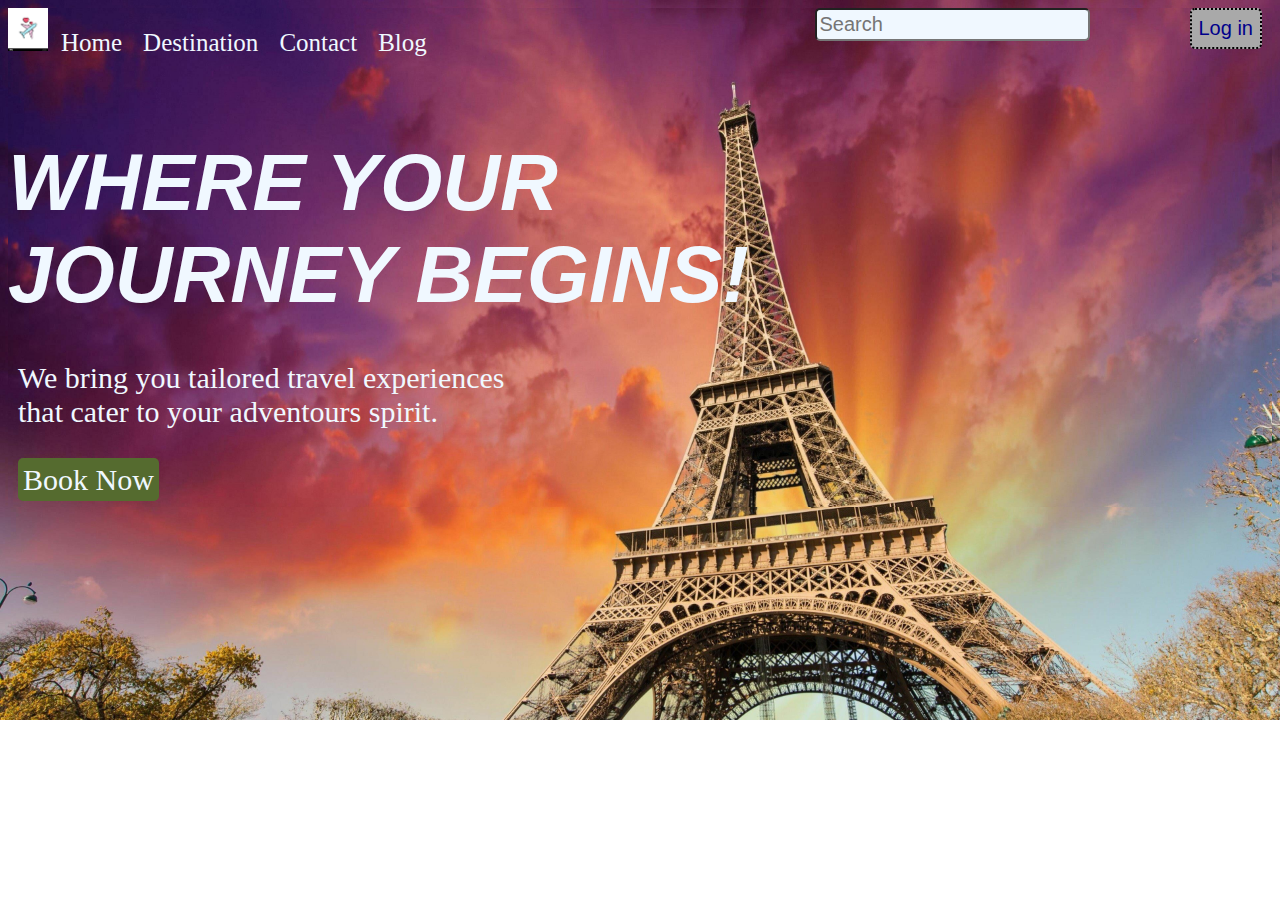
<file: index.html>
<!DOCTYPE html>
<html lang="en">
<head>
    <meta charset="UTF-8">
    <meta name="viewport" content="width=device-width, initial-scale=1.0">
    <title>Landing page</title>
    <link rel="stylesheet" type="text/css" href="style.css">
<body>
    <img src="last2.jpg" alt="logo" title="world tour" width="40px">
    <a class="link" href="#">Home</a>
    <a class="link" href="index3.html">Destination</a>
    <a class="link" href="index4.html">Contact</a>
    <a class="link" href="index2.html">Blog</a>
    <button class="in2">Log in</button>
    <input class="in1" name="search" type="text" placeholder="Search">
    <div class="main">
        <h3>WHERE YOUR<br>JOURNEY BEGINS!</h3>
        <p>We bring you tailored travel experiences <br> that cater to your adventours spirit.<br><br><a href="index5.html" class="butt">Book Now</a></p>
    </div>
</body>
</html>
</file>
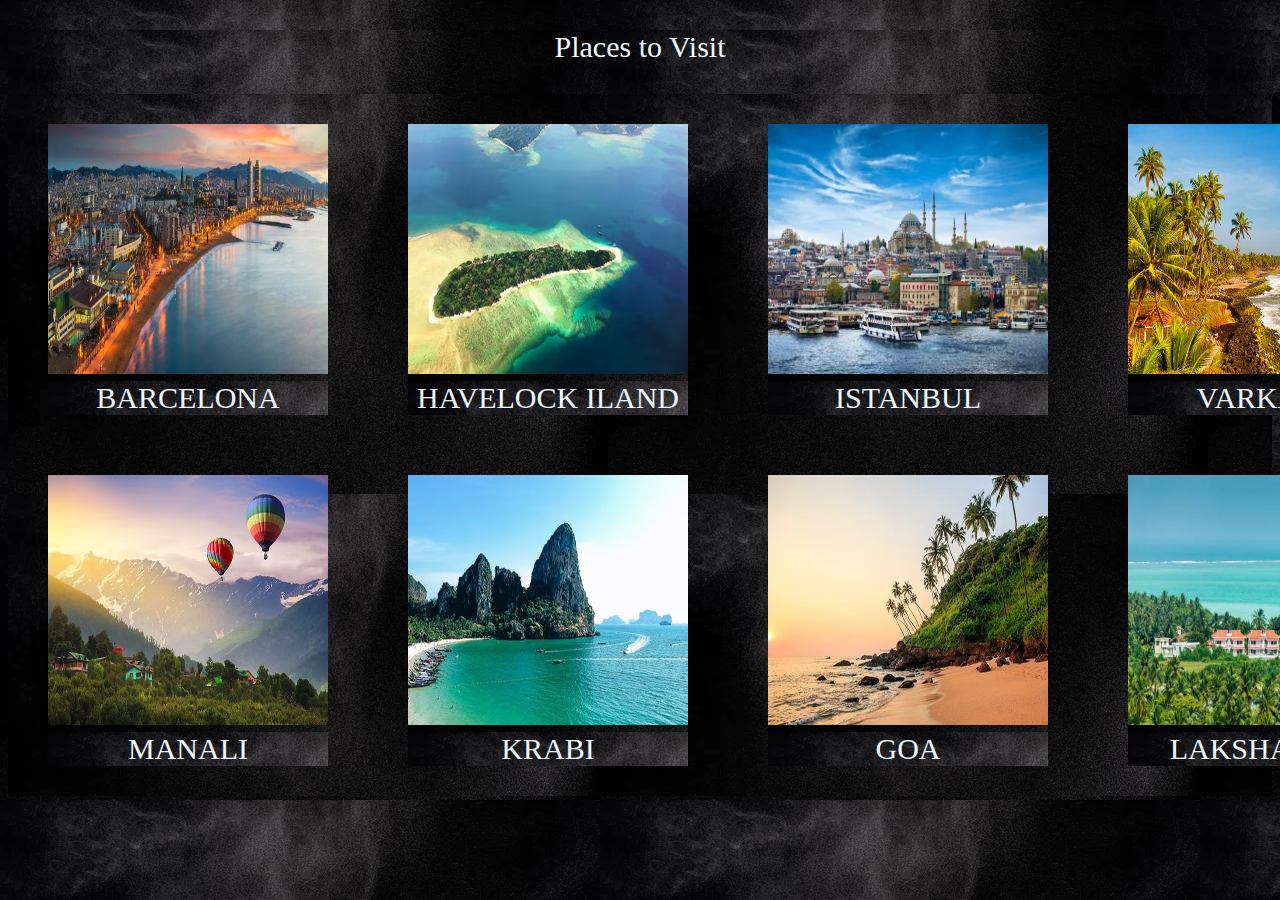
<file: index3.html>
<!DOCTYPE html>
<html lang="en">
<head>
    <meta charset="UTF-8">
    <meta name="viewport" content="width=device-width, initial-scale=1.0">
    <title>Destination</title>
    <link rel="stylesheet" type="text/css" href="style3.css">
</head>
<body>
    <p>Places to Visit</p>
    <div class="sec">
    <figure><img src="barcelona.avif" alt="Sorry, No image found" title="BARCELONA" width="280px" height="250px"><figcaption>BARCELONA</figcaption></figure>
    <figure><img src="havelock island.avif" alt="Sorry, No image found" title="HAVELOCK ISLAND" width="280px" height="250px"><figcaption>HAVELOCK ILAND</figcaption></figure>
    <figure><img src="istanbul.avif" alt="Sorry, No image found" title="ISTANBUL" width="280px" height="250px"><figcaption>ISTANBUL</figcaption></figure>
    <figure><img src="varkala.webp" alt="Sorry, No image found" title="VARKALA" width="280px" height="250px"><figcaption>VARKALA</figcaption></figure>
    <figure><img src="manali.avif" alt="Sorry, No image found" title="MANALI" width="280px" height="250px"><figcaption>MANALI</figcaption></figure>
    <figure><img src="krabi.avif" alt="Sorry, No image found" title="KRABI" width="280px" height="250px"><figcaption>KRABI</figcaption></figure>
    <figure><img src="goa.avif" alt="Sorry, No image found" title="GOA" width="280px" height="250px"><figcaption>GOA</figcaption></figure>
    <figure><img src="lakshadeep.webp" alt="Sorry, No image found" title="LAKSHADEEP" width="280px" height="250px"><figcaption>LAKSHADEEP</figcaption></figure>
    
    </div>
</body>
</html>
</file>
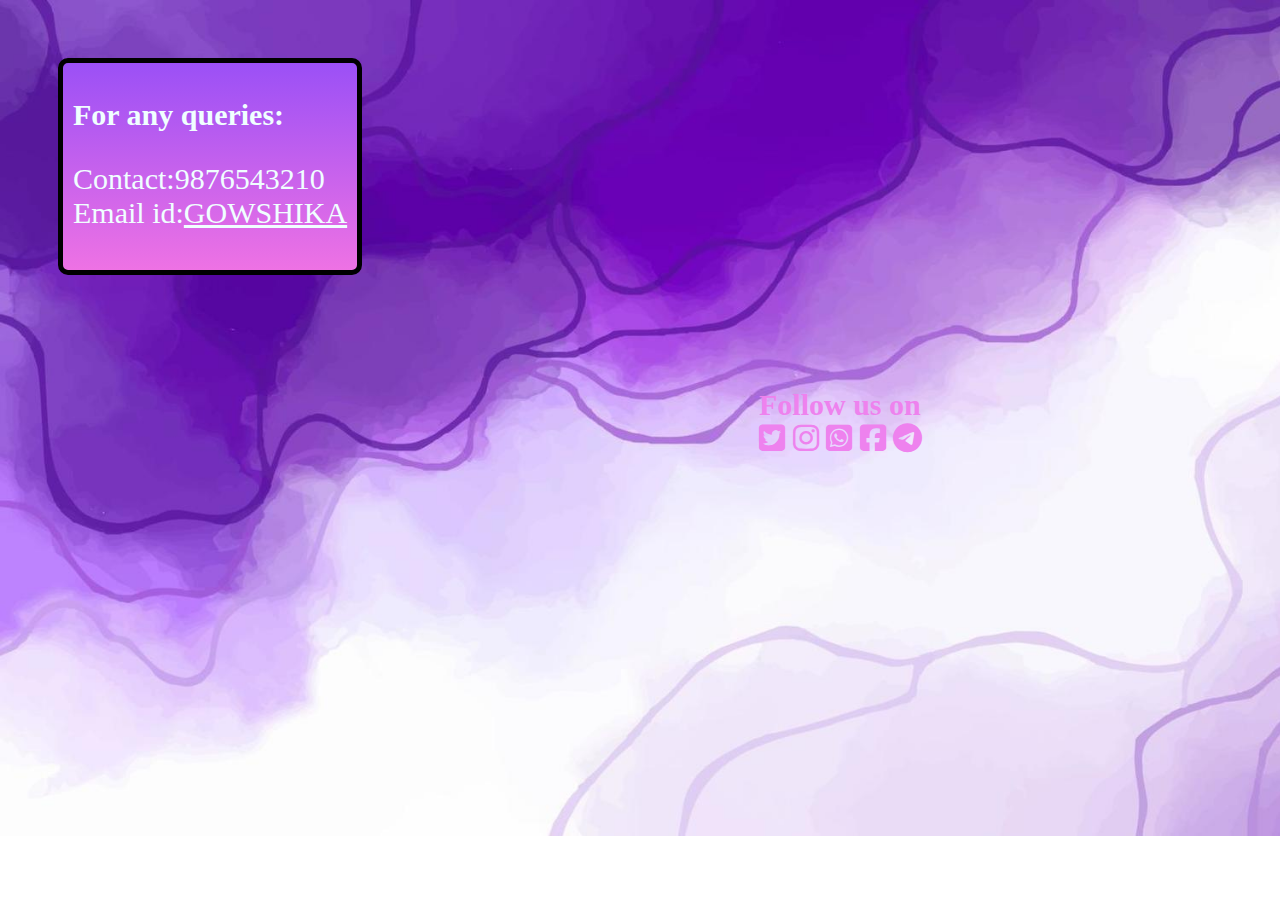
<file: index4.html>
<!DOCTYPE html>
<html lang="en">
<head>
    <meta charset="UTF-8">
    <meta name="viewport" content="width=device-width, initial-scale=1.0">
    <title>Contact</title>
    <link rel="stylesheet" type="text/css" href="style4.css">
    <link rel="stylesheet" href="https://cdnjs.cloudflare.com/ajax/libs/font-awesome/6.6.0/css/all.min.css">
</head>
<body>
<div class="query">
    <h2>For any queries:</h2>
    <p>Contact:9876543210<br>
    Email id:<a href="mailto:gowshikat.cs24@bitsathy.ac.in">GOWSHIKA</a></p>
</div>
<div class="in">   
    <p>Follow us on<br>
        <i class="fa-brands fa-square-twitter"></i>
        <i class="fa-brands fa-instagram"></i>
        <i class="fa-brands fa-square-whatsapp"></i>
        <i class="fa-brands fa-square-facebook"></i>
        <i class="fa-brands fa-telegram"></i></p>
</div>
</body>
</html>
</file>
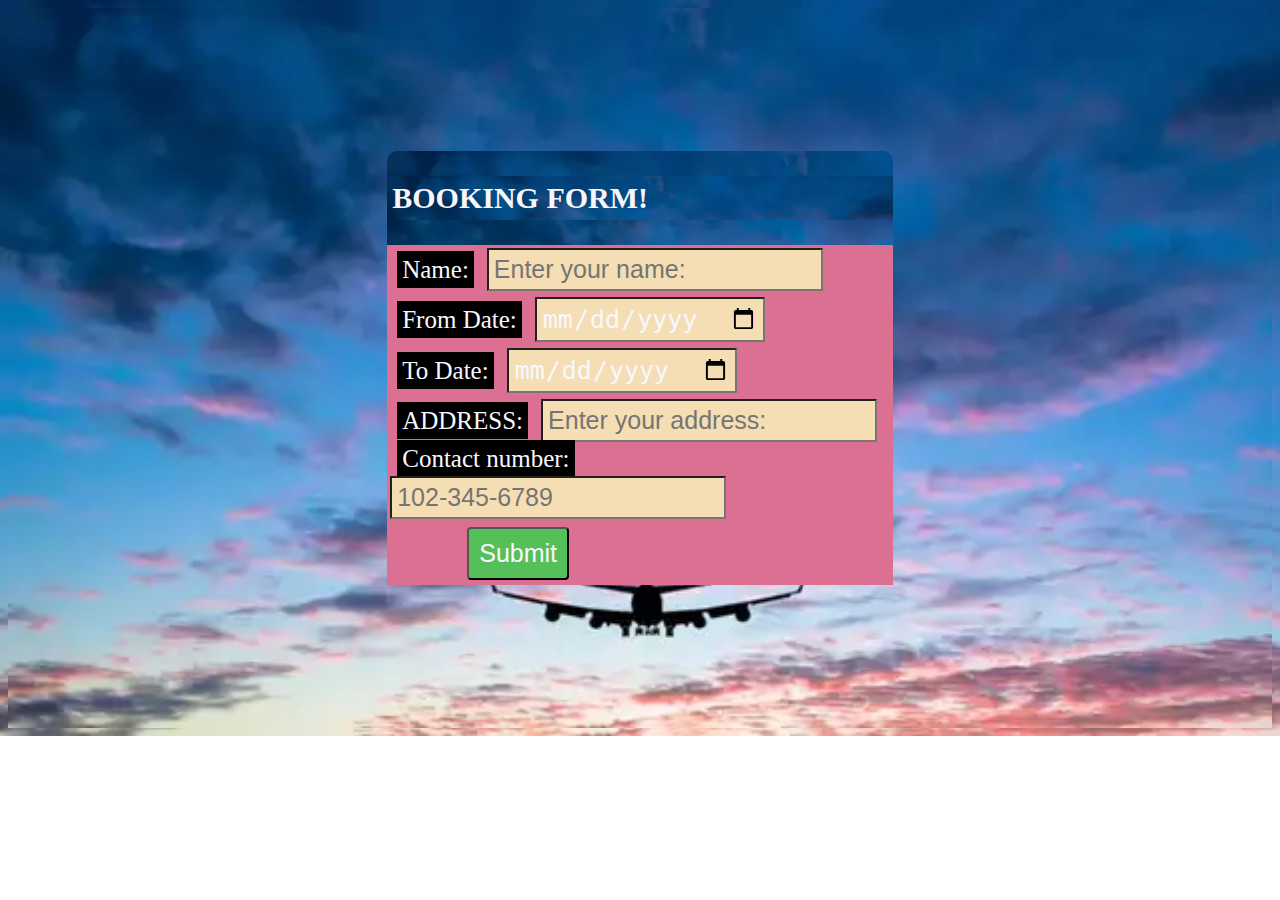
<file: index5.html>
<!DOCTYPE html>
<html lang="en">
<head>
    <meta charset="UTF-8">
    <meta name="viewport" content="width=device-width, initial-scale=1.0">
    <title>Document</title>
    <link rel="stylesheet" type="text/css" href="style5.css">
</head>
<body>
    <div class="start">
        <h2>BOOKING FORM!</h2>
    <form class="con">
        <label for="name">Name:</label><input type="text" id="name" maxlength="25" placeholder="Enter your name:" required><br>
        <label for="date">From Date:</label><input type="date" id="date" required><br>
        <label for="date">To Date:</label><input type="date" id="date" required><br>
        <label for="address">ADDRESS:</label><input type="text" id="address" maxlength="100" placeholder="Enter your address:" required><br>
        <label for="num">Contact number:</label><input type="tel" id="num" maxlength="10" placeholder="102-345-6789" required><br>
        <button type="submit">Submit</button>
    </form>
</div>
</body>
</html>
</file>
<file: style.css>
*{
  background-image: url("pariss.jpg");
  background-repeat: no-repeat;
  background-size: cover;
  cursor: pointer;
  color: aliceblue;
  font-size: 20px;
}
.link{
  font-size: 25px;
  font-family: Georgia, 'Times New Roman', Times, serif;
  background-image: none;
  padding: 8px;
  margin-bottom: 10px;
  text-decoration: none;
}
a:hover{
  color: blue;
  font-size: 25px;
}
.in2{
  color: darkblue;
  background-image: none;
  background-color: darkgrey;
  float: right;
  padding: 7px;
  border-style: dotted;
  border-radius: 5px;
  margin-right: 10px;
  margin-left: 50px;
}
.in2:hover{
  background-color: rgb(84, 84, 182);
  color: azure;
}
.in1{
  padding: 3px;
  margin-right: 50px;
  background-image: none;
  background-color: aliceblue;
  border-radius: 5px;
  text-align: left;
  float: right;
  color: black;
}
.main{
  background-image: none;
}
.main h3{
  font-size: 80px;
  font-family: 'Segoe UI', Tahoma, Geneva, Verdana, sans-serif;
  font-style: oblique;
  margin-bottom: 2px;
  background-image: none;
}
.main p{
  font-size: 30px;
  padding: 10px;
  background-image: none;
}
.butt{
  font-size: 30px;
  padding: 5px;
  border-radius: 5px;
  background-image: none;
  background-color: darkolivegreen;
  text-decoration: none;
}
.butt:hover{
  background-color: darkmagenta;
  font-size: 35px;
}
</file>
<file: style3.css>
*{
    background-image: url("back.jpg");
    font-size: 30px;
    color: aliceblue;
    text-align: center;
}
p{
    background-image: none;
}
.sec{
    display: grid;
    grid-template-columns: repeat(4,0.1fr);
}
.sec img:hover{
    height: 300px;
    width: 300px;
}
</file>
<file: style4.css>
*{
    background-image: url("contact.jpg");
    background-repeat: no-repeat;
    background-size: cover;
    font-size: 30px;
    color: azure;
}
.query{
    padding: 10px;
    margin: 50px;
    float: left;
    border: 5px solid black;
    background-image: linear-gradient(rgb(155, 80, 246), rgb(238, 114, 228));
    border-radius: 10px;
}
.query h2{
    background-image: none;
}
.query p{
    background-image: none;
}
.query a{
    background-image: none;
}
.in{
    float: inline-end;
    background-image: none;
    margin: 350px;
    margin-left: 300px;
    font-size: 50px;
    font-weight: bold;
}
.in p{
    background-image: none;
    color: violet;
}
.fa-brands{
    background-image: none;
    color:violet;
}
</file>
<file: style5.css>
*{
    background-image: url("flight.webp");
    background-repeat: no-repeat;
    background-size: cover;
    color: ghostwhite;
    font-size: 25px;
}
body{
    height: 80vh;
    display: flex;
    justify-content: center;
    align-items: center;
}
h2{
    font-size: 30px;
    padding: 5px;
    color: rgb(248, 246, 249);
}
.start{
    width: 40%;
    border-radius: 10px;
}
.con{
    background-image: none;
    background-color: palevioletred
}
.con label{
    padding: 5px;
    margin: 10px;
    background-image: none;
    background-color:black;
}
.con input{
    padding: 5px;
    margin: 15px;
    background-image: none;
    margin: 3px;
    background-color: wheat;
}
button {
    padding: 10px;
    margin: 5px;
    margin-left: 80px;
    background-image: none;
    background-color: #55c059;
    border-radius: 4px;
    cursor: pointer;
}
button:hover {
    background-color: #078d0e;
}
</file>
